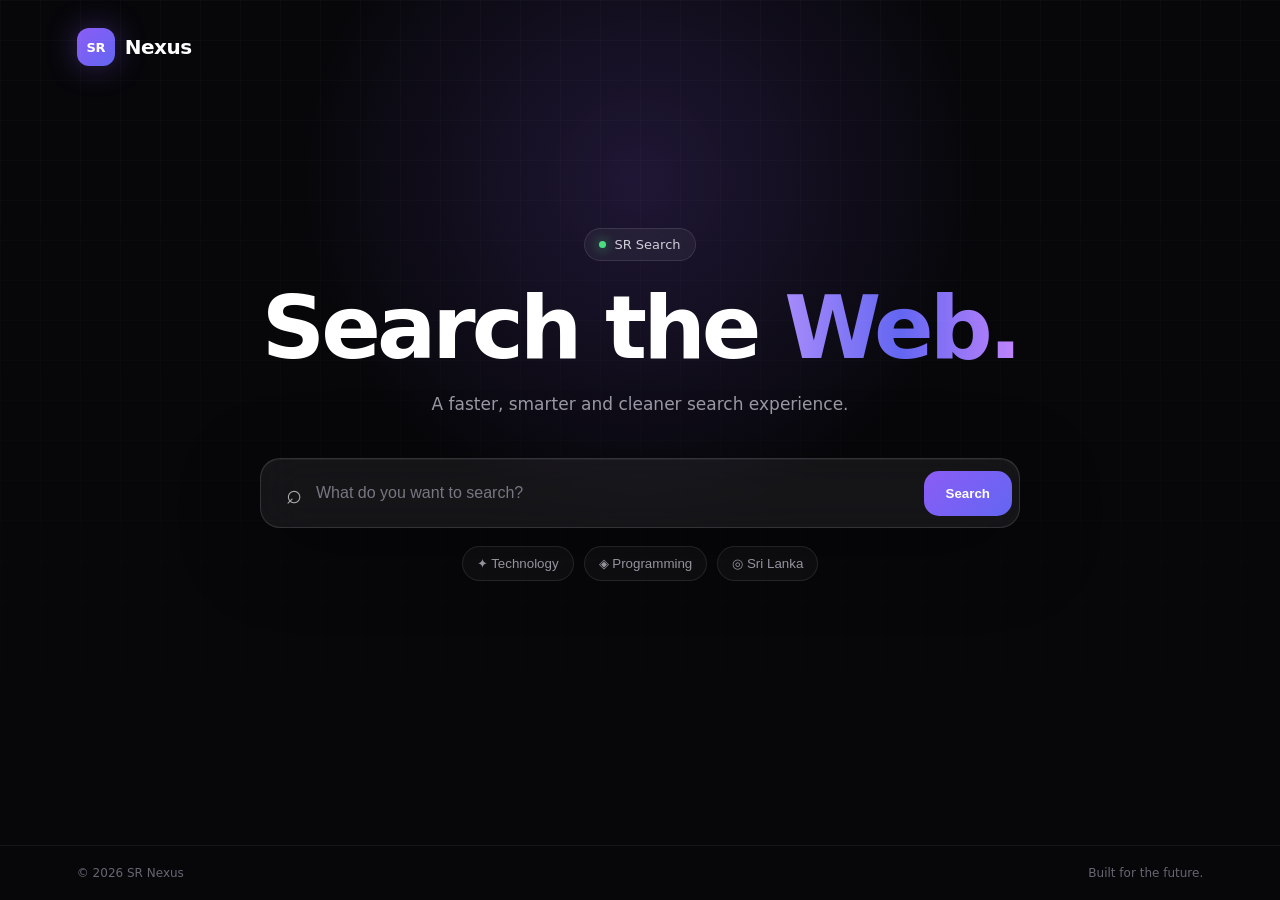
<file: index.html>
<!DOCTYPE html>
<html lang="en">
<head>
    <meta charset="UTF-8">

    <meta
        name="viewport"
        content="width=device-width, initial-scale=1.0"
    >

    <meta
        name="description"
        content="SR Nexus — A modern search experience."
    >

    <title>SR Nexus</title>

    <link rel="stylesheet" href="style.css">
</head>

<body>

    <main class="app">

        <!-- Logo -->
        <header class="header">
            <a href="#" class="logo">
                <span class="logo-mark">SR</span>
                <span class="logo-text">Nexus</span>
            </a>
        </header>

        <!-- Hero -->
        <section class="hero">

            <div class="badge">
                <span class="status-dot"></span>
                SR Search
            </div>

            <h1>
                Search the
                <span>Web.</span>
            </h1>

            <p class="subtitle">
                A faster, smarter and cleaner search experience.
            </p>

            <!-- Search -->
            <form id="searchForm" class="search-box">

                <span class="search-icon">⌕</span>

                <input
                    id="searchInput"
                    type="text"
                    placeholder="What do you want to search?"
                    autocomplete="off"
                    aria-label="Search"
                >

                <button
                    type="submit"
                    class="search-button"
                    aria-label="Search"
                >
                    Search
                </button>

            </form>

            <!-- Quick actions -->
            <div class="quick-actions">

                <button data-query="latest technology">
                    ✦ Technology
                </button>

                <button data-query="programming tutorials">
                    ◈ Programming
                </button>

                <button data-query="Sri Lanka">
                    ◎ Sri Lanka
                </button>

            </div>

        </section>

        <!-- Footer -->
        <footer class="footer">
            <span>© 2026 SR Nexus</span>
            <span>Built for the future.</span>
        </footer>

    </main>

    <script src="app.js"></script>

</body>
  </html>
</file>
<file: style.css>
* {
    margin: 0;
    padding: 0;
    box-sizing: border-box;
}

:root {
    --bg: #07070a;
    --text: #ffffff;
    --muted: #9a9aa5;
    --border: rgba(255,255,255,0.10);
    --glass: rgba(255,255,255,0.05);
    --accent: #8b5cf6;
}

body {
    min-height: 100vh;
    background:
        radial-gradient(
            circle at 50% 20%,
            rgba(139,92,246,0.18),
            transparent 35%
        ),
        var(--bg);

    color: var(--text);
    font-family:
        Inter,
        system-ui,
        -apple-system,
        BlinkMacSystemFont,
        "Segoe UI",
        sans-serif;

    overflow-x: hidden;
}

body::before {
    content: "";
    position: fixed;
    inset: 0;

    background-image:
        linear-gradient(
            rgba(255,255,255,0.025) 1px,
            transparent 1px
        ),
        linear-gradient(
            90deg,
            rgba(255,255,255,0.025) 1px,
            transparent 1px
        );

    background-size: 40px 40px;

    mask-image: linear-gradient(
        to bottom,
        black,
        transparent
    );

    pointer-events: none;
}

.app {
    min-height: 100vh;

    display: flex;
    flex-direction: column;
}

.header {
    width: 100%;
    padding: 28px 6%;
}

.logo {
    display: inline-flex;
    align-items: center;
    gap: 10px;

    color: white;
    text-decoration: none;

    font-weight: 700;
    letter-spacing: -0.5px;
}

.logo-mark {
    width: 38px;
    height: 38px;

    display: grid;
    place-items: center;

    border-radius: 12px;

    background: linear-gradient(
        135deg,
        #8b5cf6,
        #6366f1
    );

    box-shadow:
        0 0 30px rgba(139,92,246,0.35);

    font-size: 13px;
}

.logo-text {
    font-size: 20px;
}

.hero {
    flex: 1;

    display: flex;
    flex-direction: column;
    align-items: center;

    justify-content: center;

    padding: 50px 20px 100px;

    text-align: center;
}

.badge {
    display: inline-flex;
    align-items: center;
    gap: 8px;

    padding: 8px 14px;

    border: 1px solid var(--border);
    border-radius: 999px;

    background: var(--glass);

    color: #cfcfd8;

    font-size: 13px;

    backdrop-filter: blur(15px);

    animation: fadeUp 0.7s ease;
}

.status-dot {
    width: 7px;
    height: 7px;

    border-radius: 50%;

    background: #4ade80;

    box-shadow:
        0 0 12px rgba(74,222,128,0.8);
}

h1 {
    margin-top: 25px;

    font-size: clamp(
        48px,
        9vw,
        88px
    );

    line-height: 0.95;

    letter-spacing: -4px;

    font-weight: 800;

    animation: fadeUp 0.8s ease;
}

h1 span {
    background: linear-gradient(
        90deg,
        #a78bfa,
        #6366f1,
        #c084fc
    );

    -webkit-background-clip: text;
    background-clip: text;

    color: transparent;
}

.subtitle {
    max-width: 550px;

    margin-top: 22px;

    color: var(--muted);

    font-size: 17px;

    line-height: 1.6;

    animation: fadeUp 0.9s ease;
}

.search-box {
    width: min(760px, 100%);

    display: flex;
    align-items: center;

    margin-top: 40px;

    padding: 7px;

    border: 1px solid rgba(255,255,255,0.13);

    border-radius: 20px;

    background: rgba(255,255,255,0.06);

    backdrop-filter: blur(25px);

    box-shadow:
        0 20px 80px rgba(0,0,0,0.35),
        inset 0 1px rgba(255,255,255,0.05);

    transition:
        border 0.25s,
        box-shadow 0.25s,
        transform 0.25s;

    animation: fadeUp 1s ease;
}

.search-box:focus-within {
    border-color: rgba(139,92,246,0.6);

    box-shadow:
        0 0 0 4px rgba(139,92,246,0.08),
        0 20px 80px rgba(0,0,0,0.4);
}

.search-icon {
    padding-left: 18px;

    color: #aaa;

    font-size: 27px;
}

.search-box input {
    flex: 1;

    min-width: 0;

    padding: 18px 14px;

    border: none;
    outline: none;

    background: transparent;

    color: white;

    font-size: 16px;
}

.search-box input::placeholder {
    color: #777783;
}

.search-button {
    border: none;

    padding: 15px 22px;

    border-radius: 15px;

    background: linear-gradient(
        135deg,
        #8b5cf6,
        #6366f1
    );

    color: white;

    font-weight: 700;

    cursor: pointer;

    transition:
        transform 0.2s,
        filter 0.2s;
}

.search-button:hover {
    transform: translateY(-1px);
    filter: brightness(1.12);
}

.quick-actions {
    display: flex;
    flex-wrap: wrap;

    justify-content: center;

    gap: 10px;

    margin-top: 18px;

    animation: fadeUp 1.1s ease;
}

.quick-actions button {
    padding: 9px 14px;

    border: 1px solid var(--border);

    border-radius: 999px;

    background: rgba(255,255,255,0.035);

    color: #a7a7b2;

    cursor: pointer;

    transition: 0.2s;
}

.quick-actions button:hover {
    background: rgba(255,255,255,0.08);

    color: white;

    transform: translateY(-2px);
}

.footer {
    display: flex;
    justify-content: space-between;

    padding: 20px 6%;

    border-top: 1px solid rgba(255,255,255,0.06);

    color: #666672;

    font-size: 12px;
}

@keyframes fadeUp {
    from {
        opacity: 0;
        transform: translateY(18px);
    }

    to {
        opacity: 1;
        transform: translateY(0);
    }
}

@media (max-width: 600px) {

    .header {
        padding: 20px;
    }

    .hero {
        padding:
            30px 16px
            80px;
    }

    h1 {
        letter-spacing: -2.5px;
    }

    .subtitle {
        font-size: 15px;
    }

    .search-box {
        border-radius: 17px;
    }

    .search-button {
        padding: 14px 16px;
    }

    .footer {
        padding: 18px 20px;
    }
  }
</file>
<file: frontend/style.css>
* {
    margin: 0;
    padding: 0;
    box-sizing: border-box;
}

:root {
    --bg: #07070a;
    --text: #ffffff;
    --muted: #9a9aa5;
    --border: rgba(255,255,255,0.10);
    --glass: rgba(255,255,255,0.05);
    --accent: #8b5cf6;
}

body {
    min-height: 100vh;
    background:
        radial-gradient(
            circle at 50% 20%,
            rgba(139,92,246,0.18),
            transparent 35%
        ),
        var(--bg);

    color: var(--text);
    font-family:
        Inter,
        system-ui,
        -apple-system,
        BlinkMacSystemFont,
        "Segoe UI",
        sans-serif;

    overflow-x: hidden;
}

body::before {
    content: "";
    position: fixed;
    inset: 0;

    background-image:
        linear-gradient(
            rgba(255,255,255,0.025) 1px,
            transparent 1px
        ),
        linear-gradient(
            90deg,
            rgba(255,255,255,0.025) 1px,
            transparent 1px
        );

    background-size: 40px 40px;

    mask-image: linear-gradient(
        to bottom,
        black,
        transparent
    );

    pointer-events: none;
}

.app {
    min-height: 100vh;

    display: flex;
    flex-direction: column;
}

.header {
    width: 100%;
    padding: 28px 6%;
}

.logo {
    display: inline-flex;
    align-items: center;
    gap: 10px;

    color: white;
    text-decoration: none;

    font-weight: 700;
    letter-spacing: -0.5px;
}

.logo-mark {
    width: 38px;
    height: 38px;

    display: grid;
    place-items: center;

    border-radius: 12px;

    background: linear-gradient(
        135deg,
        #8b5cf6,
        #6366f1
    );

    box-shadow:
        0 0 30px rgba(139,92,246,0.35);

    font-size: 13px;
}

.logo-text {
    font-size: 20px;
}

.hero {
    flex: 1;

    display: flex;
    flex-direction: column;
    align-items: center;

    justify-content: center;

    padding: 50px 20px 100px;

    text-align: center;
}

.badge {
    display: inline-flex;
    align-items: center;
    gap: 8px;

    padding: 8px 14px;

    border: 1px solid var(--border);
    border-radius: 999px;

    background: var(--glass);

    color: #cfcfd8;

    font-size: 13px;

    backdrop-filter: blur(15px);

    animation: fadeUp 0.7s ease;
}

.status-dot {
    width: 7px;
    height: 7px;

    border-radius: 50%;

    background: #4ade80;

    box-shadow:
        0 0 12px rgba(74,222,128,0.8);
}

h1 {
    margin-top: 25px;

    font-size: clamp(
        48px,
        9vw,
        88px
    );

    line-height: 0.95;

    letter-spacing: -4px;

    font-weight: 800;

    animation: fadeUp 0.8s ease;
}

h1 span {
    background: linear-gradient(
        90deg,
        #a78bfa,
        #6366f1,
        #c084fc
    );

    -webkit-background-clip: text;
    background-clip: text;

    color: transparent;
}

.subtitle {
    max-width: 550px;

    margin-top: 22px;

    color: var(--muted);

    font-size: 17px;

    line-height: 1.6;

    animation: fadeUp 0.9s ease;
}

.search-box {
    width: min(760px, 100%);

    display: flex;
    align-items: center;

    margin-top: 40px;

    padding: 7px;

    border: 1px solid rgba(255,255,255,0.13);

    border-radius: 20px;

    background: rgba(255,255,255,0.06);

    backdrop-filter: blur(25px);

    box-shadow:
        0 20px 80px rgba(0,0,0,0.35),
        inset 0 1px rgba(255,255,255,0.05);

    transition:
        border 0.25s,
        box-shadow 0.25s,
        transform 0.25s;

    animation: fadeUp 1s ease;
}

.search-box:focus-within {
    border-color: rgba(139,92,246,0.6);

    box-shadow:
        0 0 0 4px rgba(139,92,246,0.08),
        0 20px 80px rgba(0,0,0,0.4);
}

.search-icon {
    padding-left: 18px;

    color: #aaa;

    font-size: 27px;
}

.search-box input {
    flex: 1;

    min-width: 0;

    padding: 18px 14px;

    border: none;
    outline: none;

    background: transparent;

    color: white;

    font-size: 16px;
}

.search-box input::placeholder {
    color: #777783;
}

.search-button {
    border: none;

    padding: 15px 22px;

    border-radius: 15px;

    background: linear-gradient(
        135deg,
        #8b5cf6,
        #6366f1
    );

    color: white;

    font-weight: 700;

    cursor: pointer;

    transition:
        transform 0.2s,
        filter 0.2s;
}

.search-button:hover {
    transform: translateY(-1px);
    filter: brightness(1.12);
}

.quick-actions {
    display: flex;
    flex-wrap: wrap;

    justify-content: center;

    gap: 10px;

    margin-top: 18px;

    animation: fadeUp 1.1s ease;
}

.quick-actions button {
    padding: 9px 14px;

    border: 1px solid var(--border);

    border-radius: 999px;

    background: rgba(255,255,255,0.035);

    color: #a7a7b2;

    cursor: pointer;

    transition: 0.2s;
}

.quick-actions button:hover {
    background: rgba(255,255,255,0.08);

    color: white;

    transform: translateY(-2px);
}

.footer {
    display: flex;
    justify-content: space-between;

    padding: 20px 6%;

    border-top: 1px solid rgba(255,255,255,0.06);

    color: #666672;

    font-size: 12px;
}

@keyframes fadeUp {
    from {
        opacity: 0;
        transform: translateY(18px);
    }

    to {
        opacity: 1;
        transform: translateY(0);
    }
}

@media (max-width: 600px) {

    .header {
        padding: 20px;
    }

    .hero {
        padding:
            30px 16px
            80px;
    }

    h1 {
        letter-spacing: -2.5px;
    }

    .subtitle {
        font-size: 15px;
    }

    .search-box {
        border-radius: 17px;
    }

    .search-button {
        padding: 14px 16px;
    }

    .footer {
        padding: 18px 20px;
    }
  }
</file>
